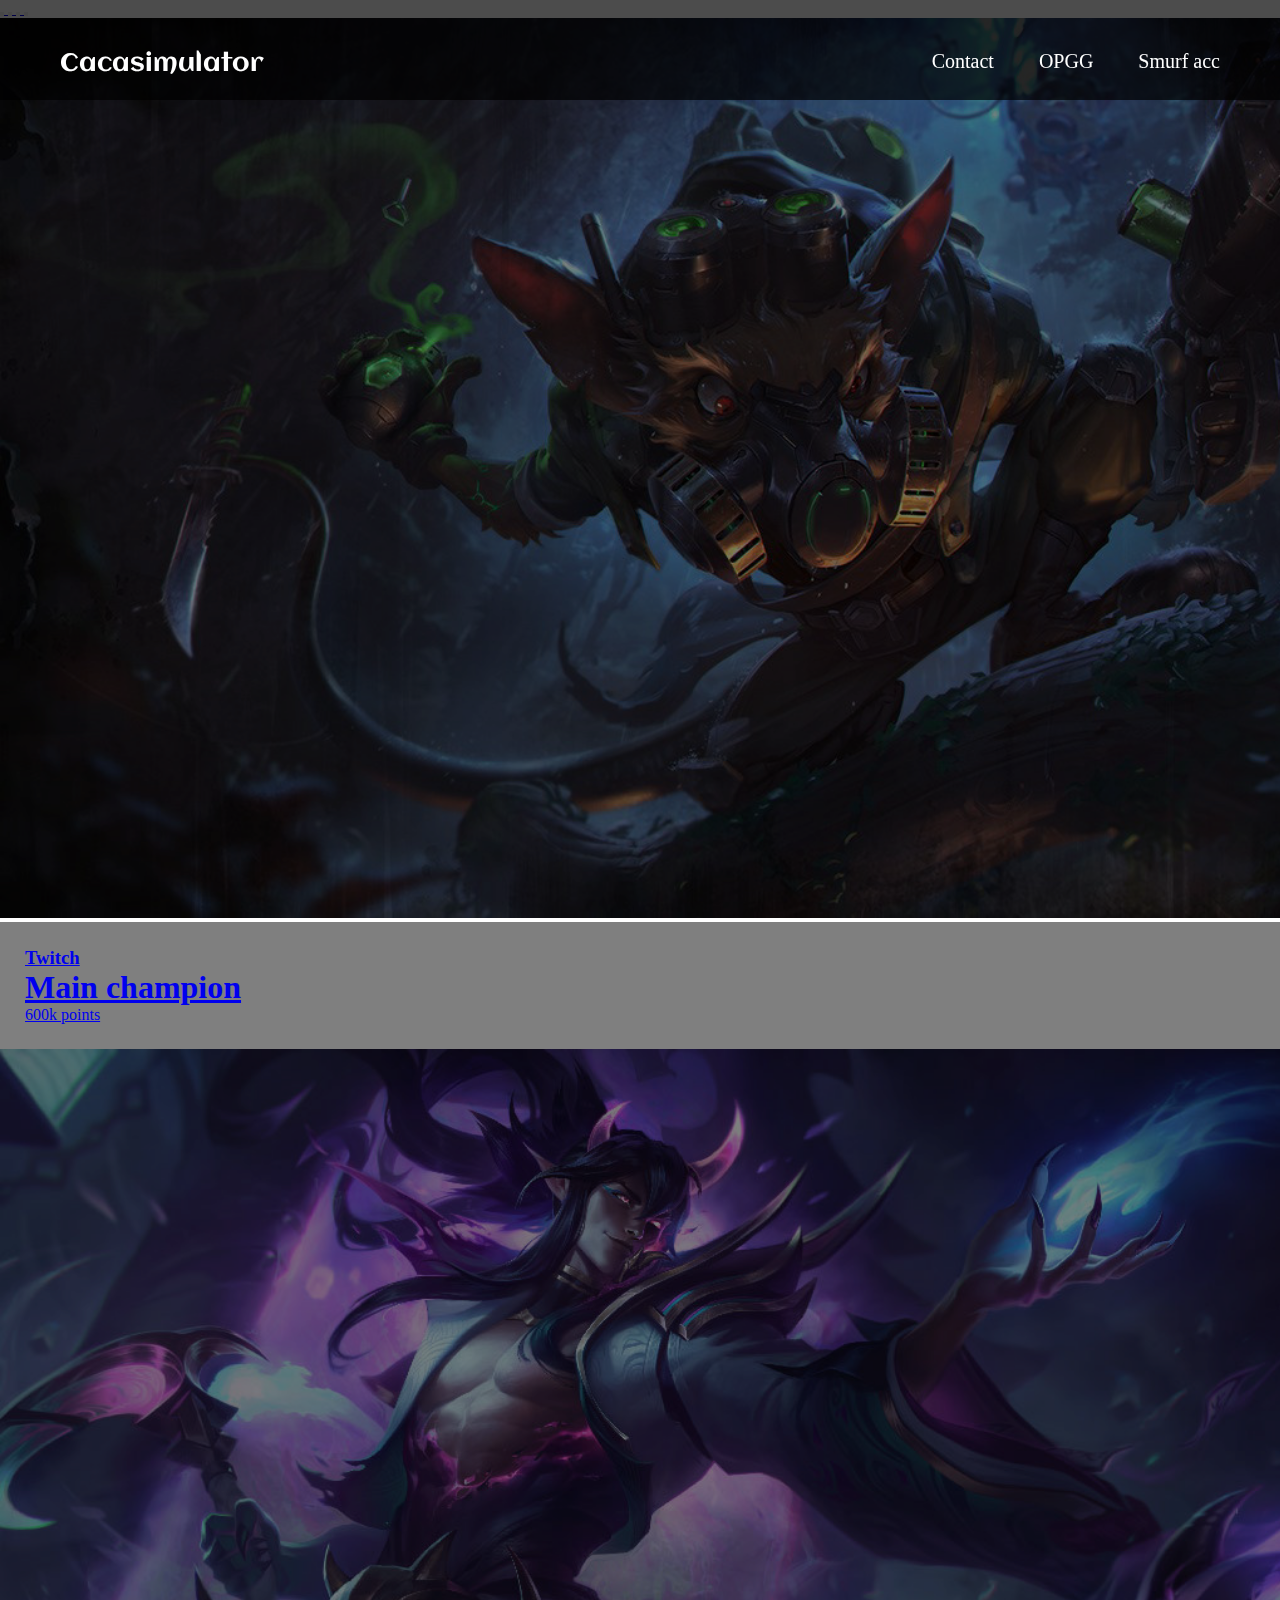
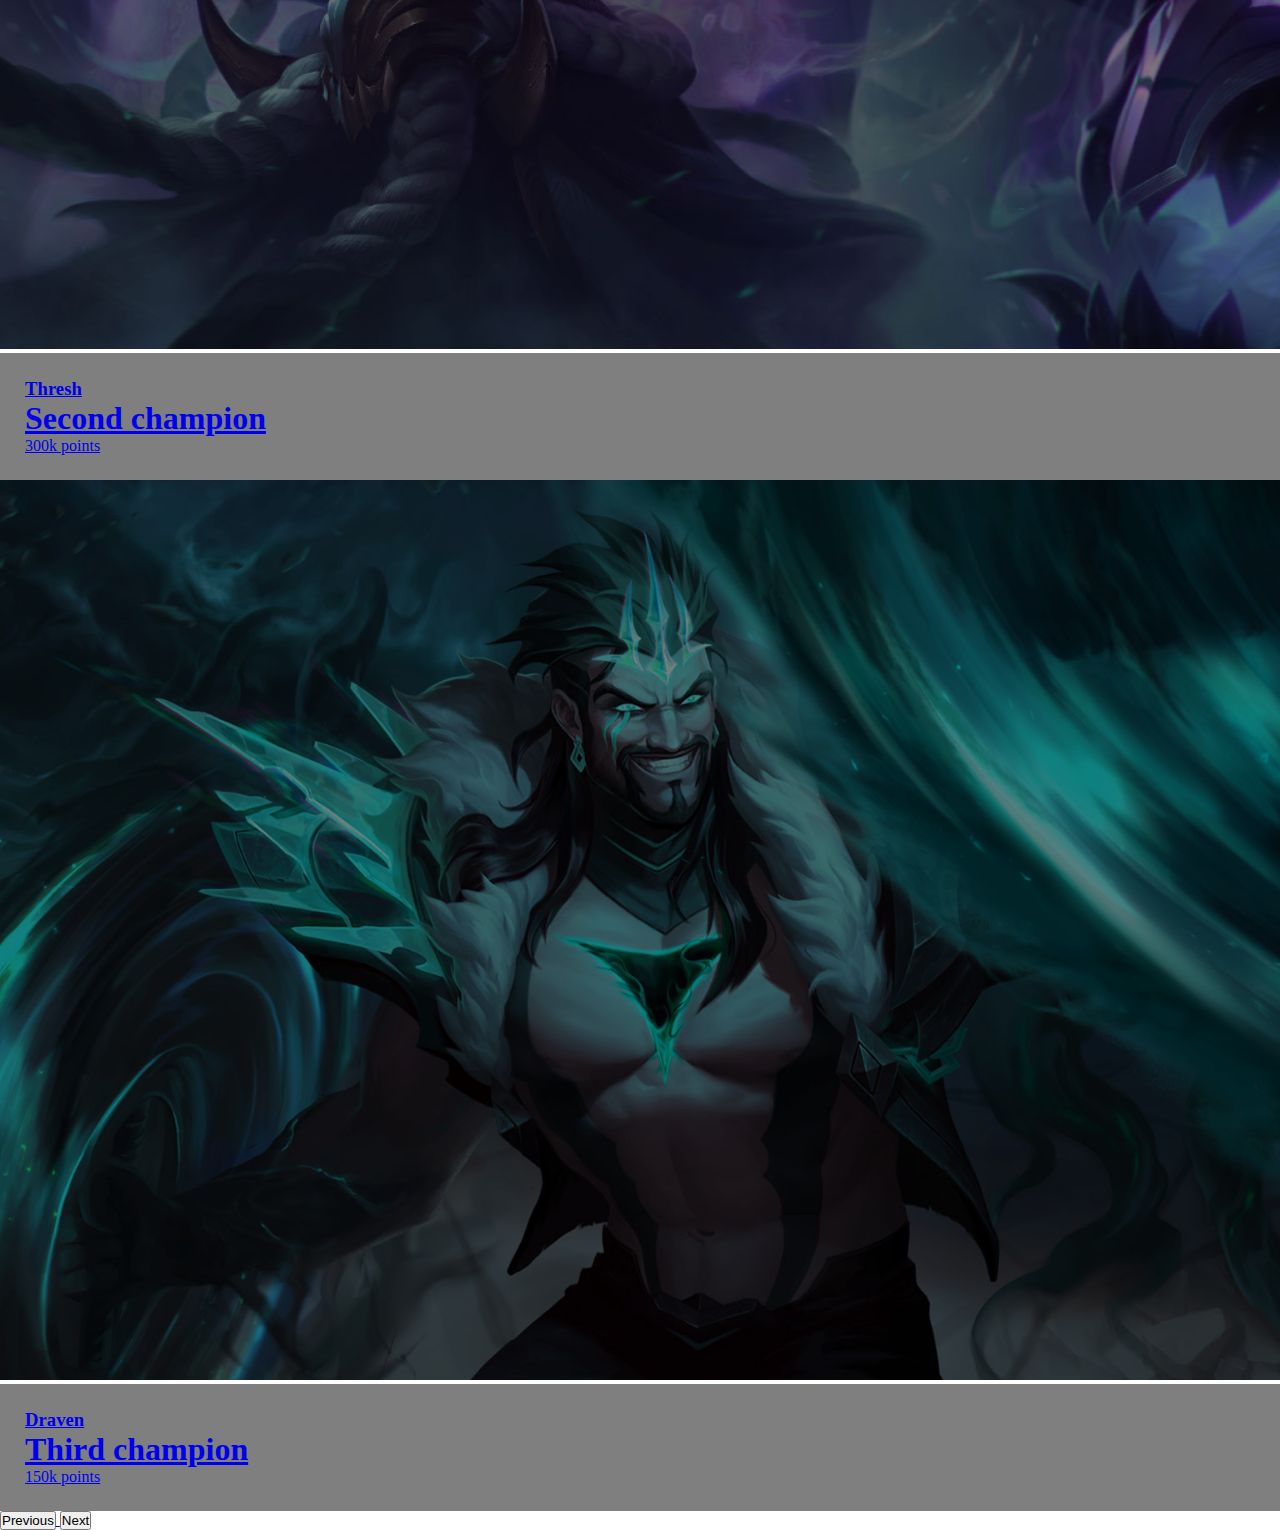
<file: index.html>
<!DOCTYPE html>
<html>
<head>
	<meta charset="utf-8">
	<meta name="viewport" content="width=device-width, initial-scale=1">
	<title>Nuj ce titlu sa pun</title>
	<link href="https://fonts.googleapis.com/css2?family=Aclonica&display=swap" rel="stylesheet">
	<link rel="stylesheet" type="text/css" href="style.css">
	<link href="https://cdn.jsdelivr.net/npm/bootstrap@5.0.2/dist/css/bootstrap.min.css" rel="stylesheet" integrity="sha384-EVSTQN3/azprG1Anm3QDgpJLIm9Nao0Yz1ztcQTwFspd3yD65VohhpuuCOmLASjC" crossorigin="anonymous">
  <script src="https://cdn.jsdelivr.net/npm/bootstrap@5.0.2/dist/js/bootstrap.bundle.min.js" integrity="sha384-MrcW6ZMFYlzcLA8Nl+NtUVF0sA7MsXsP1UyJoMp4YLEuNSfAP+JcXn/tWtIaxVXM" crossorigin="anonymous"></script>

</head>
<body>

  <header>
   <div class="logo">
   	<a href="#">Cacasimulator</a>
    <div class="nav_bar">
    <ul>
      
        <li><a href="#">Contact</li>
        <li><a href="https://eune.op.gg/summoners/eune/Cacasimulator" target="_blank">OPGG</li>
        <li><a href="https://eune.op.gg/summoners/eune/FearTheTwitch" target="_blank">Smurf acc</li>
    </ul>
   </div>
   </div>
   </header>
   <div id="carouselExampleCaptions" class="carousel slide" data-bs-ride="carousel">
  <div class="carousel-indicators">
    <button type="button" data-bs-target="#carouselExampleCaptions" data-bs-slide-to="0" class="active" aria-current="true" aria-label="Slide 1"></button>
    <button type="button" data-bs-target="#carouselExampleCaptions" data-bs-slide-to="1" aria-label="Slide 1"></button>
    <button type="button" data-bs-target="#carouselExampleCaptions" data-bs-slide-to="2" aria-label="Slide 2"></button>
    <button type="button" data-bs-target="#carouselExampleCaptions" data-bs-slide-to="3" aria-label="Slide 3"></button>
  </div>
  <div class="carousel-inner">
    <div class="carousel-item active">
      <img src="pg1.jpg" class="d-block w-100" alt="...">
      <div class="carousel-caption d-none d-md-block">
        <div class="box">
        <h3>Twitch</h3>
        <h1>Main champion</h1>
        <p>600k points</p>
       </div>
      </div>
    </div>

    <div class="carousel-item">
      <img src="pg2.jpg" class="d-block w-100" alt="...">
      <div class="carousel-caption d-none d-md-block">
         <div class="box">
        <h3>Thresh</h3>
        <h1>Second champion</h1>
        <p>300k points</p>
       </div>
      </div>
    </div>
    <div class="carousel-item">
      <img src="pg3.jpg" class="d-block w-100" alt="...">
      <div class="carousel-caption d-none d-md-block">
         <div class="box">
        <h3>Draven</h3>
        <h1>Third champion</h1>
        <p>150k points</p>
      </div>
      </div>
    </div>
  </div>
  <button class="carousel-control-prev" type="button" data-bs-target="#carouselExampleCaptions" data-bs-slide="prev">
    <span class="carousel-control-prev-icon" aria-hidden="true"></span>
    <span class="visually-hidden">Previous</span>
  </button>
  <button class="carousel-control-next" type="button" data-bs-target="#carouselExampleCaptions" data-bs-slide="next">
    <span class="carousel-control-next-icon" aria-hidden="true"></span>
    <span class="visually-hidden">Next</span>
  </button>
</div>

</body>
</html>
</file>
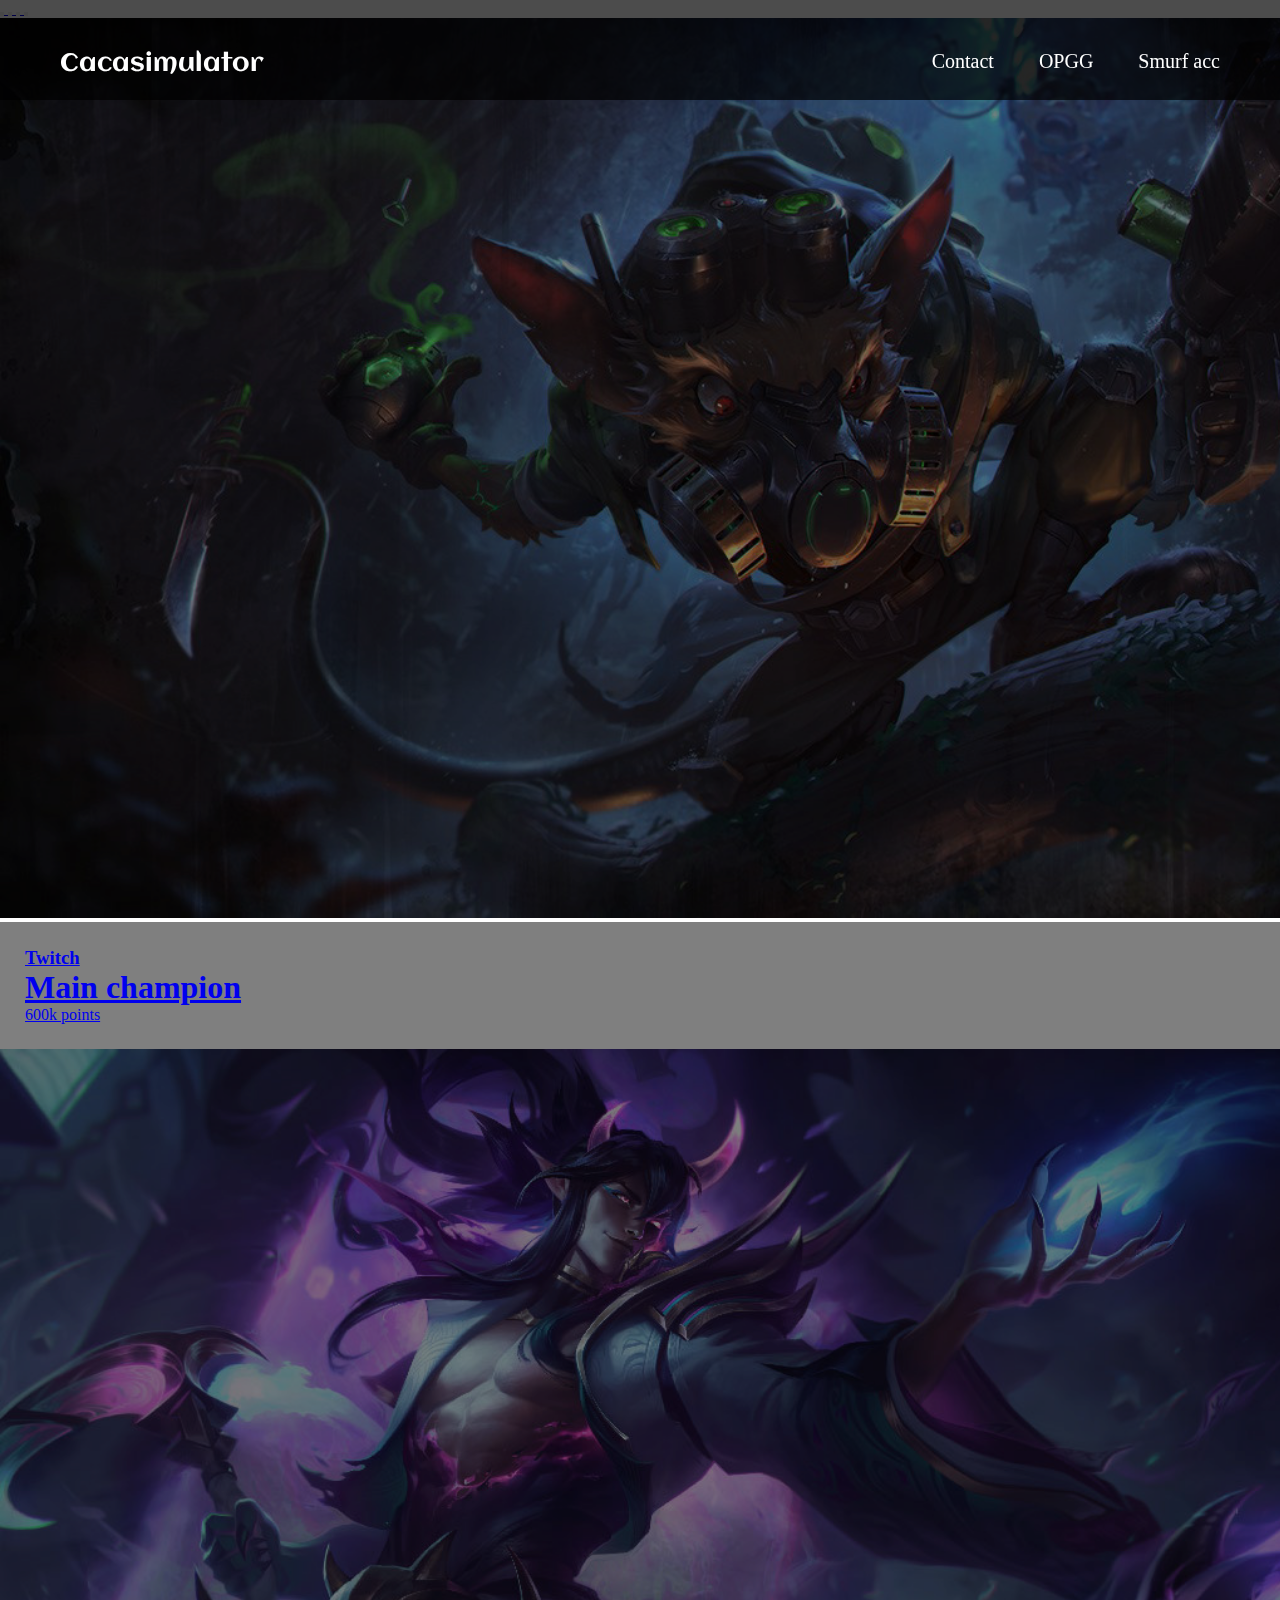
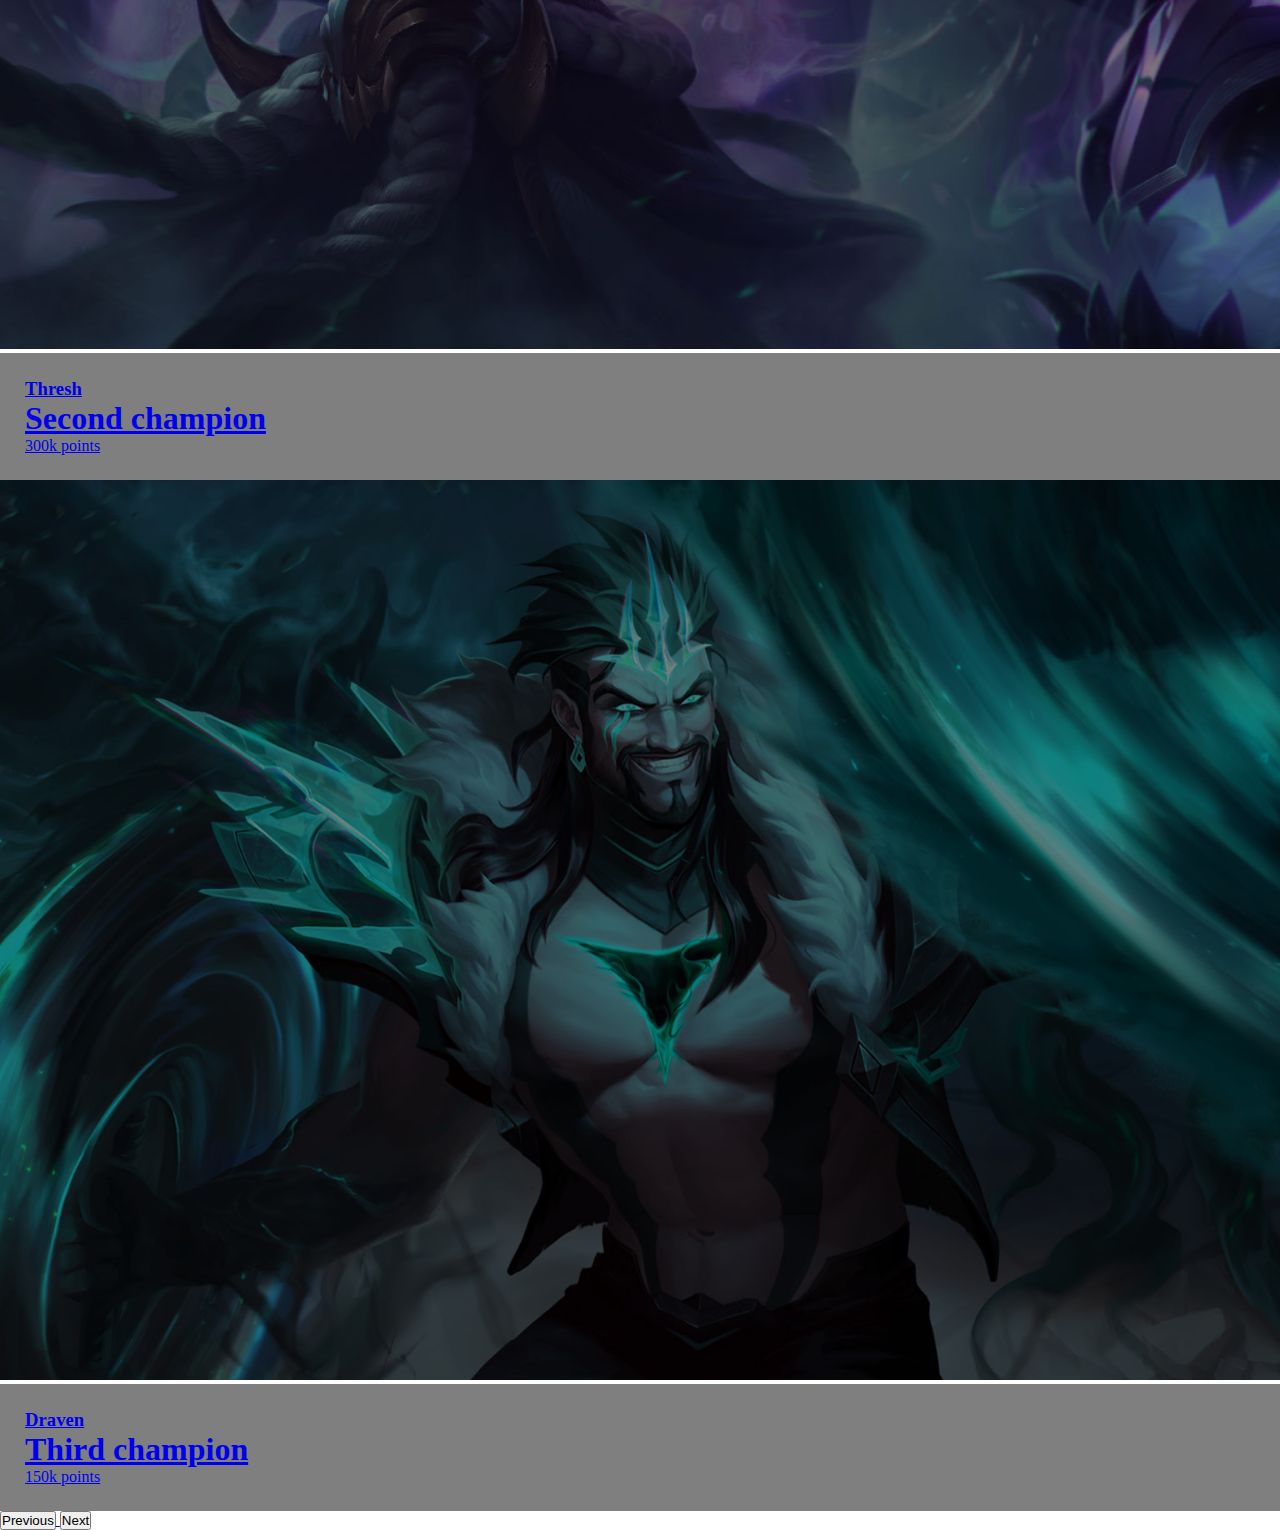
<file: portofolio.html>
<!DOCTYPE html>
<html>
<head>
	<meta charset="utf-8">
	<meta name="viewport" content="width=device-width, initial-scale=1">
	<title>Nuj ce titlu sa pun</title>
	<link href="https://fonts.googleapis.com/css2?family=Aclonica&display=swap" rel="stylesheet">
	<link rel="stylesheet" type="text/css" href="style.css">
	<link href="https://cdn.jsdelivr.net/npm/bootstrap@5.0.2/dist/css/bootstrap.min.css" rel="stylesheet" integrity="sha384-EVSTQN3/azprG1Anm3QDgpJLIm9Nao0Yz1ztcQTwFspd3yD65VohhpuuCOmLASjC" crossorigin="anonymous">
  <script src="https://cdn.jsdelivr.net/npm/bootstrap@5.0.2/dist/js/bootstrap.bundle.min.js" integrity="sha384-MrcW6ZMFYlzcLA8Nl+NtUVF0sA7MsXsP1UyJoMp4YLEuNSfAP+JcXn/tWtIaxVXM" crossorigin="anonymous"></script>

</head>
<body>

  <header>
   <div class="logo">
   	<a href="#">Cacasimulator</a>
    <div class="nav_bar">
    <ul>
      
        <li><a href="#">Contact</li>
        <li><a href="https://eune.op.gg/summoners/eune/Cacasimulator" target="_blank">OPGG</li>
        <li><a href="https://eune.op.gg/summoners/eune/FearTheTwitch" target="_blank">Smurf acc</li>
    </ul>
   </div>
   </div>
   </header>
   <div id="carouselExampleCaptions" class="carousel slide" data-bs-ride="carousel">
  <div class="carousel-indicators">
    <button type="button" data-bs-target="#carouselExampleCaptions" data-bs-slide-to="0" class="active" aria-current="true" aria-label="Slide 1"></button>
    <button type="button" data-bs-target="#carouselExampleCaptions" data-bs-slide-to="1" aria-label="Slide 1"></button>
    <button type="button" data-bs-target="#carouselExampleCaptions" data-bs-slide-to="2" aria-label="Slide 2"></button>
    <button type="button" data-bs-target="#carouselExampleCaptions" data-bs-slide-to="3" aria-label="Slide 3"></button>
  </div>
  <div class="carousel-inner">
    <div class="carousel-item active">
      <img src="pg1.jpg" class="d-block w-100" alt="...">
      <div class="carousel-caption d-none d-md-block">
        <div class="box">
        <h3>Twitch</h3>
        <h1>Main champion</h1>
        <p>600k points</p>
       </div>
      </div>
    </div>

    <div class="carousel-item">
      <img src="pg2.jpg" class="d-block w-100" alt="...">
      <div class="carousel-caption d-none d-md-block">
         <div class="box">
        <h3>Thresh</h3>
        <h1>Second champion</h1>
        <p>300k points</p>
       </div>
      </div>
    </div>
    <div class="carousel-item">
      <img src="pg3.jpg" class="d-block w-100" alt="...">
      <div class="carousel-caption d-none d-md-block">
         <div class="box">
        <h3>Draven</h3>
        <h1>Third champion</h1>
        <p>150k points</p>
      </div>
      </div>
    </div>
  </div>
  <button class="carousel-control-prev" type="button" data-bs-target="#carouselExampleCaptions" data-bs-slide="prev">
    <span class="carousel-control-prev-icon" aria-hidden="true"></span>
    <span class="visually-hidden">Previous</span>
  </button>
  <button class="carousel-control-next" type="button" data-bs-target="#carouselExampleCaptions" data-bs-slide="next">
    <span class="carousel-control-next-icon" aria-hidden="true"></span>
    <span class="visually-hidden">Next</span>
  </button>
</div>

</body>
</html>
</file>
<file: style.css>
*{
	margin: 0;
	padding: 0;
}

header{
	height: 100px;
	background: rgba(0, 0, 0, 0.7);
	width: 100%;
	position: fixed;
	z-index: 12;
}
.logo{
	font-family: 'Aclonica';
	font-size: 25px;
	padding: 50px;
	margin-left: 10px;
}
.logo a{
	color: #fff;
	text-decoration: none;
}
.nav_bar{
	font-family: 'poppins';
	font-size: 20px;
	float: right;
	list-style: none;
}
.nav_bar li{
	display: inline-block;

}

.nav_bar li a{
	padding: 10px;
}

.nav_bar li a:hover{
	background: #959191;
	color: #fff;
	border: 1px solid #000;
	border-radius: 5px;
	border-width: auto;
}
 .carousel-item img{
 	 -webkit-backround-size: cover;
 	 background-size: cover;
 	 background-position: center center;
 	 background-repeat: no-repeat;
 	 width: auto;
 	 height: 100vh;
 	 filter: brightness(50%);
 }
.box{
	background: rgba(0, 0, 0, 0.5);
	width: 100%;
	padding: 25px;
}

h1 body{
	align-items: center;
}
</file>
